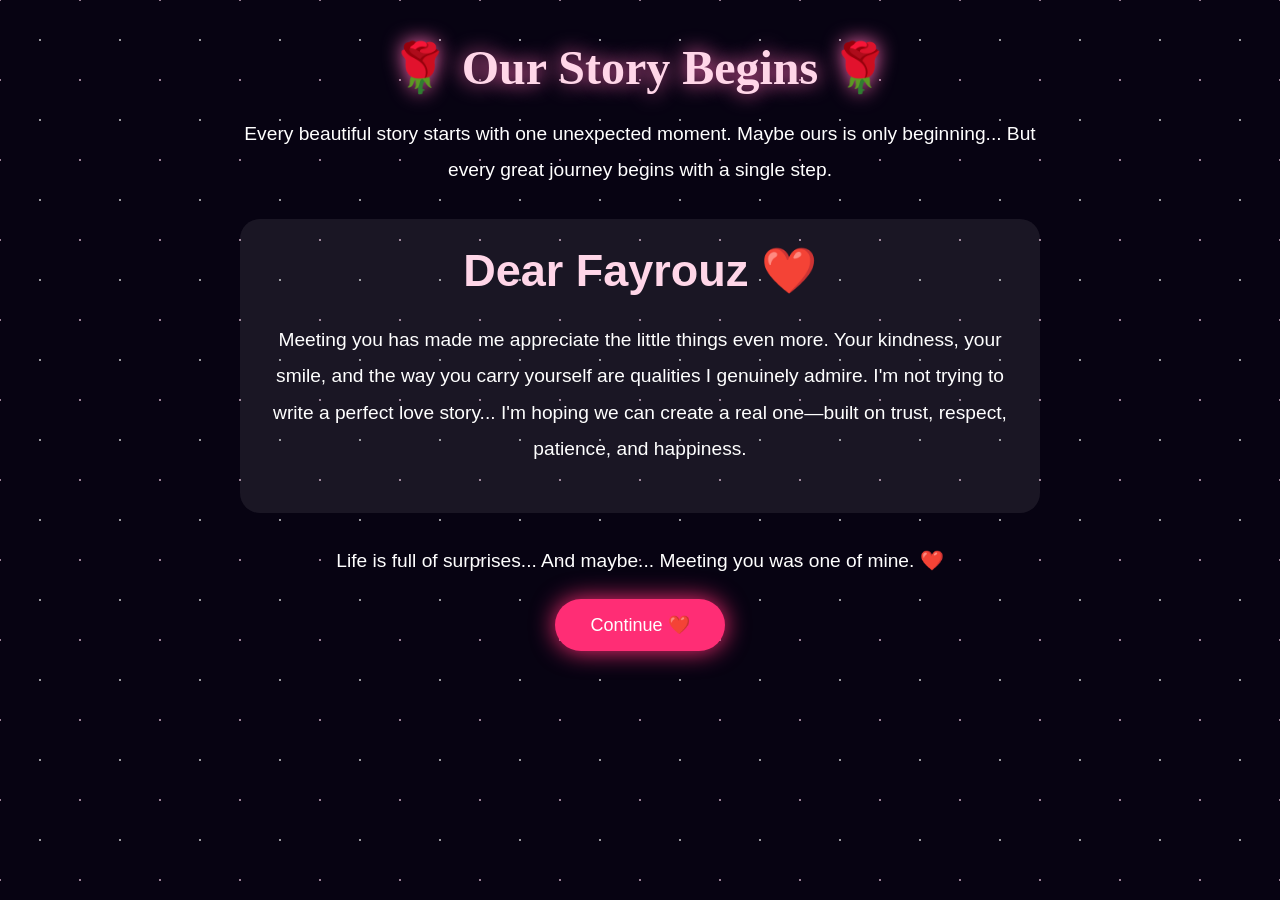
<file: chapter1.html>
<!DOCTYPE html>
<html lang="en">
<head>
<meta charset="UTF-8">
<meta name="viewport" content="width=device-width, initial-scale=1.0">

<title>Our Story ❤️</title>

<link rel="stylesheet" href="style.css">

<style>

body{
    overflow-y:auto;
    padding:40px 20px;
}

.story{
    max-width:800px;
    margin:auto;
    text-align:center;
}

.story h1{
    font-size:3rem;
    margin-bottom:20px;
    color:#ffd6e8;
}

.story p{
    font-size:1.2rem;
    line-height:1.9;
    margin-bottom:20px;
}

.memory{
    background:rgba(255,255,255,.08);
    border-radius:20px;
    padding:25px;
    margin:30px 0;
}

.nextBtn{
    background:#ff2d75;
    color:white;
    border:none;
    padding:15px 35px;
    border-radius:40px;
    font-size:18px;
    cursor:pointer;
    box-shadow:0 0 25px #ff2d75;
}

.nextBtn:hover{
    transform:scale(1.05);
}

</style>

</head>

<body>

<div id="stars"></div>

<div class="story">

<h1>🌹 Our Story Begins 🌹</h1>

<p>

Every beautiful story starts with one unexpected moment.

Maybe ours is only beginning...

But every great journey begins with a single step.

</p>

<div class="memory">

<h2>Dear Fayrouz ❤️</h2>

<p>

Meeting you has made me appreciate the little things even more.

Your kindness, your smile, and the way you carry yourself are qualities I genuinely admire.

I'm not trying to write a perfect love story...

I'm hoping we can create a real one—built on trust, respect, patience, and happiness.

</p>

</div>

<p>

Life is full of surprises...

And maybe...

Meeting you was one of mine.

❤️

</p>

<button class="nextBtn" onclick="nextPage()">

Continue ❤️

</button>

</div>

<script>

function nextPage(){

window.location.href="letter.html";

}

</script>

</body>
</html>
</file>
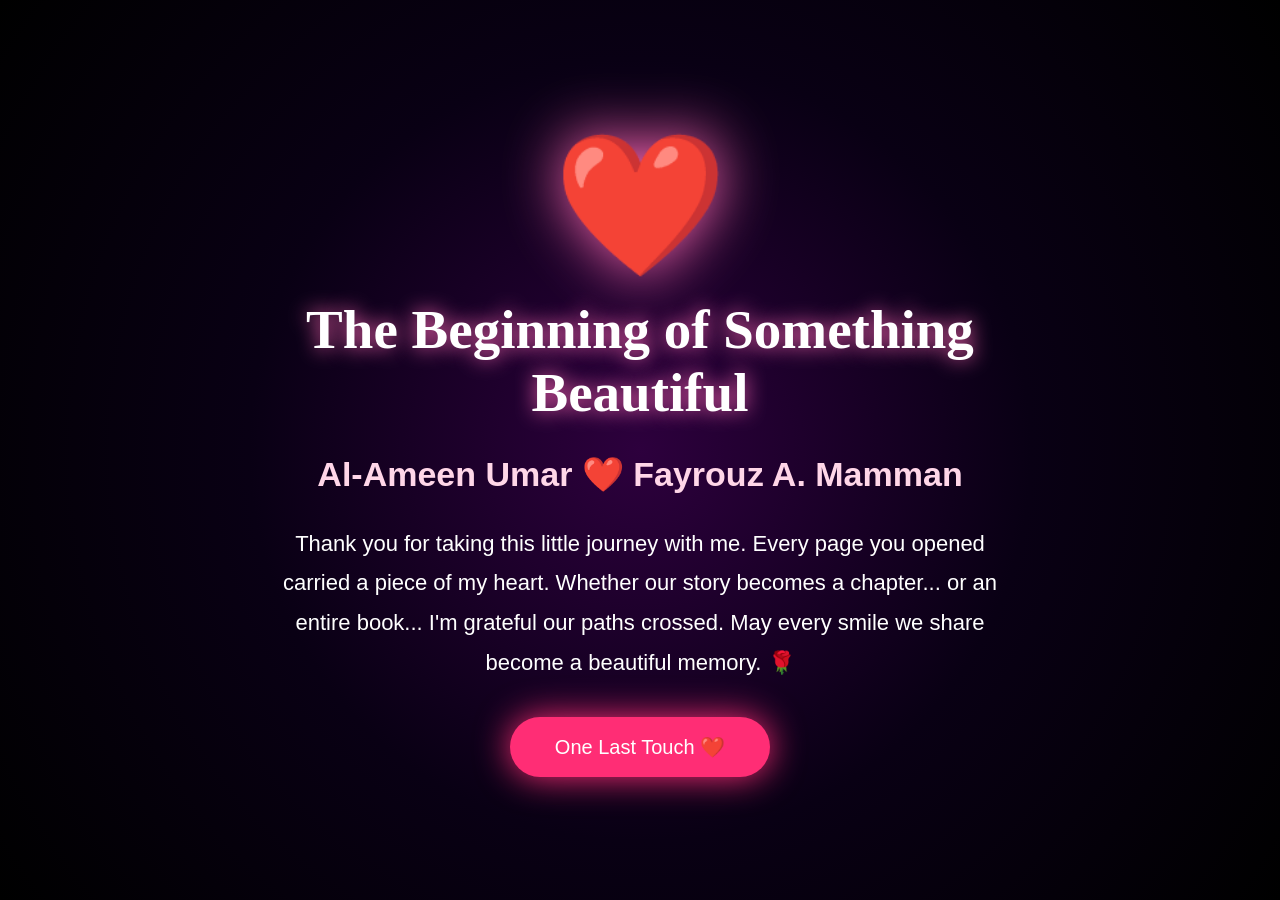
<file: finale.html>
<!DOCTYPE html>
<html lang="en">
<head>
<meta charset="UTF-8">
<meta name="viewport" content="width=device-width, initial-scale=1.0">

<title>Forever Begins ❤️</title>

<link rel="stylesheet" href="style.css">

<style>

body{
margin:0;
overflow:hidden;
display:flex;
justify-content:center;
align-items:center;
height:100vh;
background:radial-gradient(circle,#2d003d,#090014,#000);
color:white;
font-family:Poppins,sans-serif;
}

canvas{
position:fixed;
inset:0;
z-index:0;
}

.container{
position:relative;
z-index:2;
text-align:center;
max-width:800px;
padding:30px;
}

.heart{

font-size:140px;

animation:beat 1.2s infinite;

filter:drop-shadow(0 0 30px hotpink);

}

h1{

font-size:55px;

margin:10px 0;

}

p{

font-size:22px;

line-height:1.8;

}

.names{

font-size:34px;

color:#ffd6e8;

margin:30px 0;

font-weight:bold;

}

button{

margin-top:35px;

padding:18px 45px;

border:none;

border-radius:50px;

font-size:20px;

cursor:pointer;

background:#ff2d75;

color:white;

box-shadow:0 0 35px #ff2d75;

}

button:hover{

transform:scale(1.08);

}

@keyframes beat{

0%,100%{

transform:scale(1);

}

50%{

transform:scale(1.18);

}

}

</style>

</head>

<body>

<canvas id="fireworks"></canvas>

<div class="container">

<div class="heart">
❤️
</div>

<h1>The Beginning of Something Beautiful</h1>

<div class="names">

Al-Ameen Umar

❤️

Fayrouz A. Mamman

</div>

<p>

Thank you for taking this little journey with me.

Every page you opened carried a piece of my heart.

Whether our story becomes a chapter...

or an entire book...

I'm grateful our paths crossed.

May every smile we share become a beautiful memory.

🌹

</p>

<button onclick="finish()">

One Last Touch ❤️

</button>

</div>

<script>

const canvas=document.getElementById("fireworks");

const ctx=canvas.getContext("2d");

canvas.width=innerWidth;

canvas.height=innerHeight;

const particles=[];

function boom(){

for(let i=0;i<150;i++){

particles.push({

x:innerWidth/2,

y:innerHeight/2,

vx:(Math.random()-0.5)*12,

vy:(Math.random()-0.5)*12,

life:100

});

}

}

function animate(){

ctx.clearRect(0,0,canvas.width,canvas.height);

particles.forEach((p,index)=>{

p.x+=p.vx;

p.y+=p.vy;

p.life--;

ctx.beginPath();

ctx.arc(p.x,p.y,2,0,Math.PI*2);

ctx.fillStyle=`hsl(${Math.random()*360},100%,70%)`;

ctx.fill();

if(p.life<=0){

particles.splice(index,1);

}

});

requestAnimationFrame(animate);

}

animate();

setInterval(boom,2500);

boom();

function finish(){

document.body.innerHTML=`

<div style="display:flex;justify-content:center;align-items:center;height:100vh;text-align:center;padding:40px;background:black;color:white;font-family:Poppins,sans-serif;">

<div>

<h1 style="font-size:60px;">❤️</h1>

<h2>Thank You, Fayrouz</h2>

<p style="font-size:24px;line-height:1.8;max-width:700px;">

Every love story starts with a single moment.

Thank you for sharing this one with me.

No matter what tomorrow brings,

today I wanted you to know that you are appreciated.

🌹

With sincerity,

<b>Al-Ameen Umar</b>

</p>

<h2>

✨ The End...
</file>
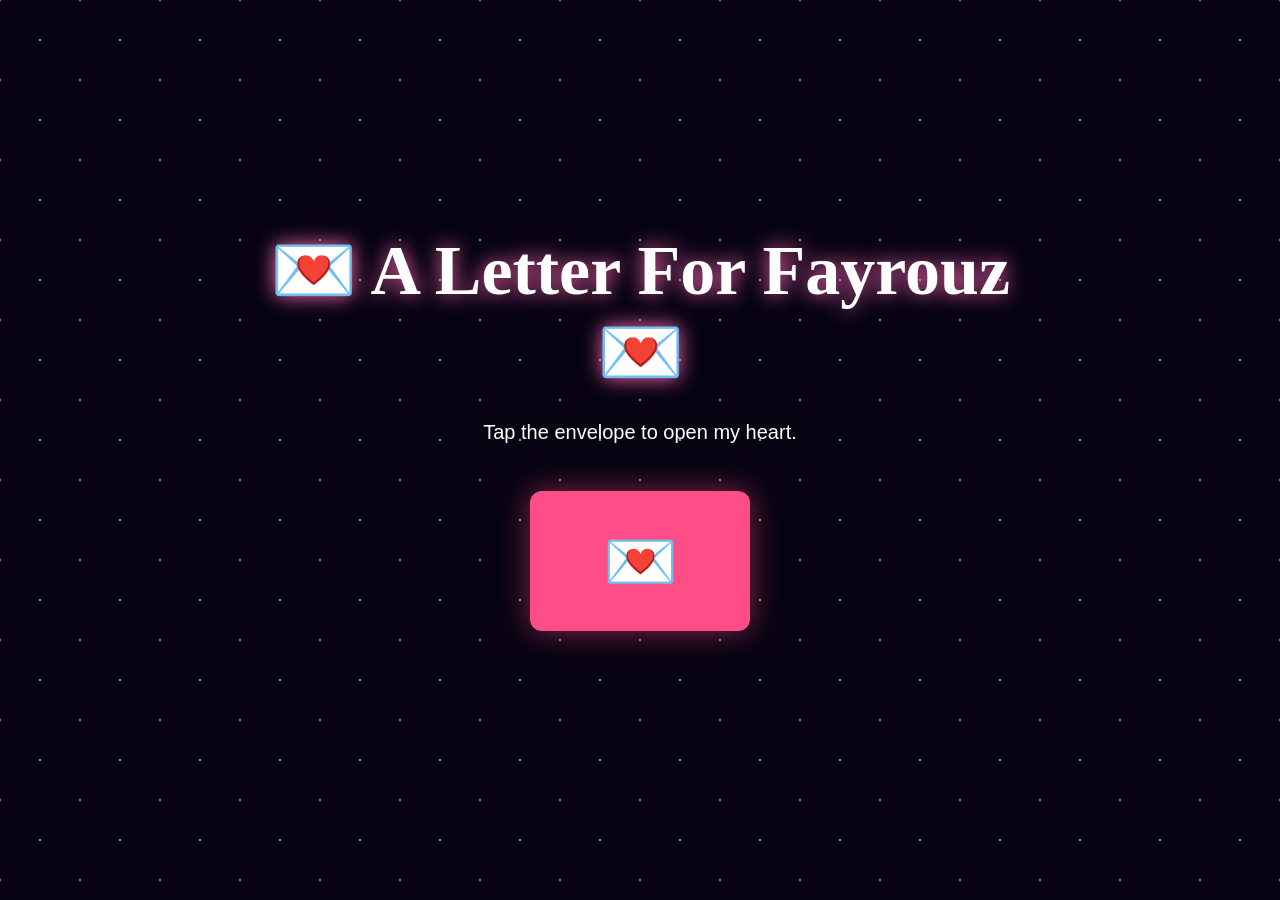
<file: letter.html>
<!DOCTYPE html>
<html lang="en">
<head>
<meta charset="UTF-8">
<meta name="viewport" content="width=device-width, initial-scale=1.0">
<title>A Letter For You ❤️</title>

<link rel="stylesheet" href="style.css">

<style>

body{
    overflow-y:auto;
    display:flex;
    justify-content:center;
    align-items:center;
    min-height:100vh;
    padding:30px;
}

.container{
    max-width:800px;
    width:100%;
    text-align:center;
}

.envelope{
    width:220px;
    height:140px;
    margin:40px auto;
    background:#ff4d88;
    border-radius:12px;
    cursor:pointer;
    display:flex;
    align-items:center;
    justify-content:center;
    font-size:60px;
    box-shadow:0 0 30px rgba(255,77,136,.5);
    transition:.4s;
}

.envelope:hover{
    transform:scale(1.08);
}

.letter{
    display:none;
    background:rgba(255,255,255,.08);
    padding:30px;
    border-radius:20px;
    line-height:1.9;
    font-size:1.15rem;
    text-align:left;
}

.next{
    display:none;
    margin-top:30px;
    padding:15px 35px;
    background:#ff2d75;
    color:#fff;
    border:none;
    border-radius:50px;
    font-size:18px;
    cursor:pointer;
}

</style>

</head>

<body>

<div id="stars"></div>

<div class="container">

<h1>💌 A Letter For Fayrouz 💌</h1>

<p>Tap the envelope to open my heart.</p>

<div class="envelope" onclick="openLetter()">
💌
</div>

<div class="letter" id="letter">

<p id="text"></p>

</div>

<button class="next" id="nextBtn" onclick="location.href='gallery.html'">
Our Dream ❤️
</button>

</div>

<script>

const message = `Dear Fayrouz,

I don't know what tomorrow will bring, but I know that meeting you has made today more beautiful.

Thank you for being yourself.

You don't have to be perfect to be amazing.

I admire your heart, your smile, and the person you are becoming.

kyawun halayenki ya sa ba na iya samun natsuwa da kwanciyan hankali in ban ji ki a online ba.

I'm not asking for a fairy tale.

I'm simply hoping that, if life allows, we can keep getting to know each other and create wonderful memories together.

No matter what happens, I'll always be grateful that our paths crossed.

With sincerity,

❤️ Al-Ameen Umar ("ANSIT") ❤️`;

function openLetter(){

document.querySelector(".envelope").style.display="none";

document.getElementById("letter").style.display="block";

let i=0;

const target=document.getElementById("text");

const timer=setInterval(()=>{

target.innerHTML+=message.charAt(i);

i++;

if(i>=message.length){

clearInterval(timer);

document.getElementById("nextBtn").style.display="inline-block";

}

},35);

}

</script>

</body>
</html>
</file>
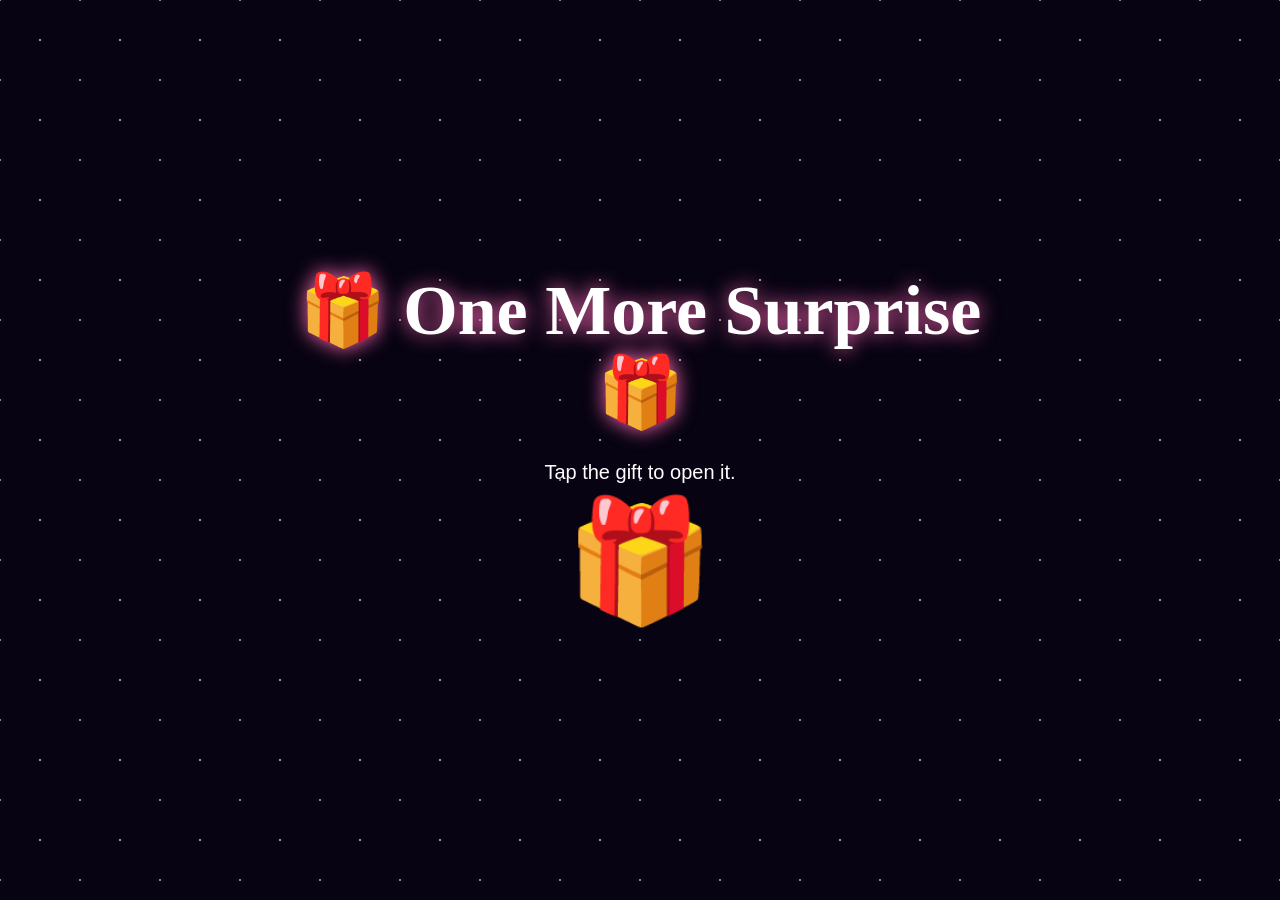
<file: surprise.html>
<!DOCTYPE html>
<html lang="en">
<head>
<meta charset="UTF-8">
<meta name="viewport" content="width=device-width, initial-scale=1.0">
<title>One More Surprise ❤️</title>

<link rel="stylesheet" href="style.css">

<style>
body{
    display:flex;
    justify-content:center;
    align-items:center;
    min-height:100vh;
    overflow:hidden;
    text-align:center;
    padding:20px;
}

.container{
    max-width:700px;
}

.gift{
    font-size:120px;
    cursor:pointer;
    transition:0.4s;
    animation:bounce 2s infinite;
}

.gift:hover{
    transform:scale(1.1);
}

.hidden{
    display:none;
    margin-top:30px;
    background:rgba(255,255,255,.08);
    padding:30px;
    border-radius:20px;
}

.next{
    display:none;
    margin-top:25px;
    padding:15px 35px;
    border:none;
    border-radius:50px;
    background:#ff2d75;
    color:white;
    font-size:18px;
    cursor:pointer;
}

.sparkle{
    position:fixed;
    font-size:24px;
    pointer-events:none;
    animation:float 4s linear forwards;
}

@keyframes bounce{
    0%,100%{transform:translateY(0);}
    50%{transform:translateY(-15px);}
}

@keyframes float{
    from{
        transform:translateY(0) scale(0.5);
        opacity:1;
    }
    to{
        transform:translateY(-100vh) scale(1.5);
        opacity:0;
    }
}
</style>
</head>

<body>

<div id="stars"></div>

<div class="container">

<h1>🎁 One More Surprise 🎁</h1>

<p>Tap the gift to open it.</p>

<div class="gift" onclick="openGift()">
🎁
</div>

<div class="hidden" id="message">

<h2>❤️ Dear Fayrouz ❤️</h2>

<p>

If you've reached this page...

Thank you for taking this little journey with me.

I didn't create this website because I wanted something fancy.

I created it because you are worth my time, effort, and sincerity.

Whether we're laughing, talking, or simply sharing a quiet moment...

Those are the memories I hope we continue to make.

Thank you for being part of this story.

🌹

</p>

</div>

<button class="next" id="nextBtn"
onclick="location.href='finale.html'">

The Final Chapter ❤️

</button>

</div>

<script>

function openGift(){

document.querySelector(".gift").style.display="none";

document.getElementById("message").style.display="block";

document.getElementById("nextBtn").style.display="inline-block";

for(let i=0;i<120;i++){

const s=document.createElement("div");

s.className="sparkle";

s.innerHTML=Math.random()>0.5?"❤️":"✨";

s.style.left=Math.random()*100+"vw";
s.style.top=Math.random()*100+"vh";

s.style.animationDuration=(2+Math.random()*3)+"s";

document.body.appendChild(s);

setTimeout(()=>s.remove(),5000);

}

}

</script>

</body>
</html>
</file>
<file: style.css>
/* =======================================
   LOVE FOR FAYROUZ V2
   Premium Romantic Theme
======================================= */

*{
margin:0;
padding:0;
box-sizing:border-box;
}

html{
scroll-behavior:smooth;
}

body{

background:#070312;
color:white;

font-family:Poppins,sans-serif;

overflow-x:hidden;

}

/* Animated Stars */

#stars{

position:fixed;
top:0;
left:0;

width:100%;
height:100%;

z-index:-3;

background-image:

radial-gradient(white 1px, transparent 1px),

radial-gradient(#ffd7ef 1px, transparent 1px);

background-size:80px 80px;

background-position:0 0,40px 40px;

animation:starsMove 120s linear infinite;

opacity:.6;

}

/* Floating Hearts Layer */

#hearts{

position:fixed;

inset:0;

pointer-events:none;

z-index:-2;

}

/* Sparkle Layer */

#particles{

position:fixed;

inset:0;

pointer-events:none;

z-index:-1;

}

/* Sections */

section{

min-height:100vh;

display:flex;

justify-content:center;

align-items:center;

padding:80px 20px;

}

/* Glass Card */

.card{

width:100%;

max-width:850px;

padding:45px;

border-radius:25px;

background:rgba(255,255,255,.08);

backdrop-filter:blur(18px);

border:1px solid rgba(255,255,255,.15);

box-shadow:0 0 35px rgba(255,20,147,.25);

text-align:center;

}

/* Titles */

h1{

font-family:"Cormorant Garamond",serif;

font-size:70px;

margin-bottom:20px;

text-shadow:0 0 20px hotpink;

}

h2{

font-size:45px;

margin-bottom:25px;

color:#ffd6e8;

}

h3{

font-weight:300;

letter-spacing:4px;

margin-bottom:15px;

}

/* Paragraph */

p{

font-size:20px;

line-height:1.9;

}

/* Buttons */

button{

padding:16px 40px;

border:none;

border-radius:50px;

background:#ff2d75;

color:white;

font-size:18px;

cursor:pointer;

transition:.3s;

box-shadow:0 0 25px hotpink;

}

button:hover{

transform:scale(1.08);

}

/* Music Button */

#musicBtn{

position:fixed;

top:20px;

right:20px;

width:55px;

height:55px;

border-radius:50%;

font-size:24px;

padding:0;

z-index:1000;

}

/* Image Gallery */

.gallery{

display:grid;

grid-template-columns:repeat(auto-fit,minmax(250px,1fr));

gap:20px;

margin-top:40px;

}

.gallery img{

width:100%;

height:320px;

object-fit:cover;

border-radius:20px;

transition:.4s;

box-shadow:0 0 20px rgba(255,20,147,.25);

}

.gallery img:hover{

transform:scale(1.05);

}

/* Love Letter */

.letter{

background:white;

color:#333;

padding:40px;

border-radius:20px;

text-align:left;

line-height:2;

}

/* Footer */

footer{

text-align:center;

padding:50px;

font-size:18px;

color:#ffd6e8;

}

/* Animation */

@keyframes starsMove{

from{

background-position:0 0,40px 40px;

}

to{

background-position:0 2500px,40px 2540px;

}

}

/* Mobile */

@media(max-width:768px){

h1{

font-size:45px;

}

h2{

font-size:32px;

}

p{

font-size:18px;

}

.card{

padding:30px;

}

}

/* Heart Beat */

@keyframes beat{

0%,100%{

transform:scale(1);

}

50%{

transform:scale(1.15);

}

}
/* ===============================
   LOADING SCREEN
=============================== */

#loader{

position:fixed;

top:0;
left:0;

width:100%;
height:100%;

background:#05020d;

display:flex;

flex-direction:column;

justify-content:center;

align-items:center;

z-index:99999;

transition:opacity 1.5s ease;

}

.loader-heart{

font-size:90px;

animation:pulse 1s infinite;

}

#loader h1{

margin-top:20px;

font-size:40px;

color:white;

}

#loader p{

margin-top:10px;

font-size:20px;

color:#ffcce0;

}

@keyframes pulse{

0%,100%{

transform:scale(1);

}

50%{

transform:scale(1.2);

}

}

#gallery{
padding:100px 30px;
text-align:center;
}

.gallery-title{
font-size:55px;
color:#ff6fa8;
margin-bottom:20px;
}

.gallery-subtitle{
font-size:20px;
color:#ddd;
margin-bottom:50px;
line-height:1.8;
}

.gallery{
display:grid;
grid-template-columns:repeat(auto-fit,minmax(260px,1fr));
gap:30px;
max-width:1400px;
margin:auto;
}

.card{
position:relative;
overflow:hidden;
border-radius:25px;
cursor:pointer;
transition:.5s;
box-shadow:0 0 30px rgba(255,105,180,.25);
}

.card img{
width:100%;
height:350px;
object-fit:cover;
transition:.6s;
}

.card:hover img{
transform:scale(1.12);
}

.overlay{
position:absolute;
bottom:0;
left:0;
width:100%;
padding:20px;
background:linear-gradient(transparent,rgba(0,0,0,.9));
color:white;
font-size:22px;
opacity:0;
transition:.5s;
}

.card:hover .overlay{
opacity:1;
}

.card:hover{
transform:translateY(-10px);
box-shadow:0 0 50px hotpink;
}

/* ===========================
   LIGHTBOX
=========================== */

#lightbox{
display:none;
position:fixed;
z-index:9999;
top:0;
left:0;
width:100%;
height:100%;
background:rgba(0,0,0,.95);
justify-content:center;
align-items:center;
animation:fadeIn .4s;
}

#lightbox img{
max-width:90%;
max-height:90%;
border-radius:20px;
box-shadow:0 0 40px hotpink;
animation:zoom .4s;
}

#close{
position:absolute;
top:25px;
right:40px;
font-size:55px;
color:white;
cursor:pointer;
transition:.3s;
}

#close:hover{
color:#ff4f91;
transform:rotate(180deg);
}

@keyframes zoom{
from{
transform:scale(.5);
opacity:0;
}
to{
transform:scale(1);
opacity:1;
}
}

@keyframes fadeIn{
from{opacity:0;}
to{opacity:1;}
}

/* =========================
SURPRISE SECTION
========================= */

#surprise{

padding:120px 20px;

text-align:center;

}

#surprise h1{

font-size:55px;

color:#ff4f91;

}

#surprise p{

font-size:22px;

max-width:900px;

margin:auto;

line-height:2;

}

#surpriseBtn{

margin-top:40px;

padding:20px 45px;

font-size:22px;

border:none;

border-radius:60px;

background:#ff4f91;

color:white;

cursor:pointer;

transition:.4s;

}

#surpriseBtn:hover{

transform:scale(1.1);

box-shadow:0 0 35px hotpink;

}

#surpriseMessage{

display:none;

margin-top:60px;

padding:40px;

background:rgba(255,255,255,.08);

border-radius:30px;

backdrop-filter:blur(15px);

animation:fadeIn 1s;

}
#question{
    text-align:center;
    padding:120px 20px;
    position:relative;
}

#buttons{
    position:relative;
    width:320px;
    height:180px;
    margin:40px auto;
}

#yesBtn,#noBtn{
    padding:18px 35px;
    font-size:22px;
    border:none;
    border-radius:50px;
    cursor:pointer;
    position:absolute;
}

#yesBtn{
    left:40px;
    top:60px;
    background:#ff4f91;
    color:white;
}

#noBtn{
    left:180px;
    top:60px;
    background:#444;
    color:white;
}

#answer{
    margin-top:40px;
    font-size:30px;
    color:#ff4f91;
    font-weight:bold;
}

#startExperience{

margin-top:40px;

padding:18px 40px;

font-size:22px;

border:none;

border-radius:50px;

background:#ff4f91;

color:white;

cursor:pointer;

transition:.4s;

box-shadow:0 0 20px hotpink;

}

#startExperience:hover{

transform:scale(1.08);

box-shadow:0 0 35px hotpink;

}

#startExperience{

margin-top:40px;

padding:18px 40px;

font-size:22px;

border:none;

border-radius:50px;

background:#ff4f91;

color:white;

cursor:pointer;

transition:.4s;

box-shadow:0 0 20px hotpink;

}

#startExperience:hover{

transform:scale(1.08);

box-shadow:0 0 35px hotpink;

}
</file>
